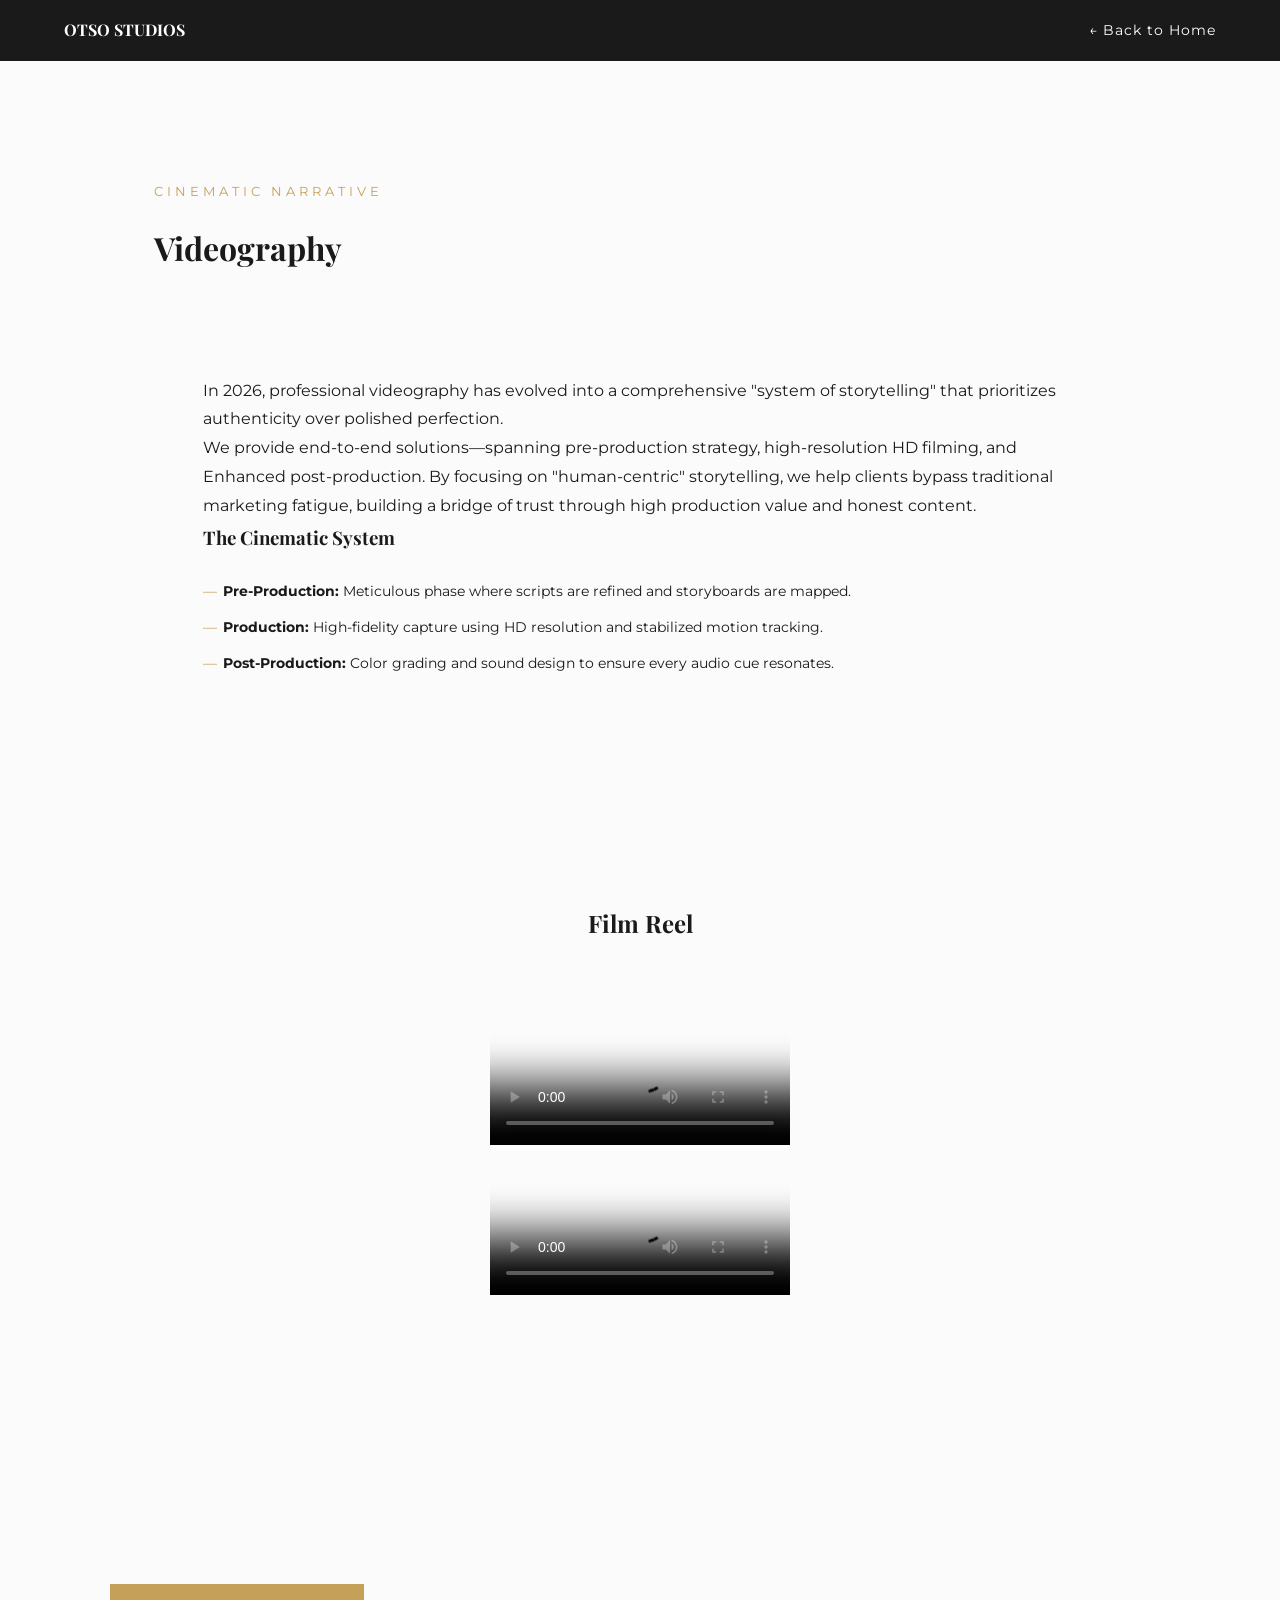
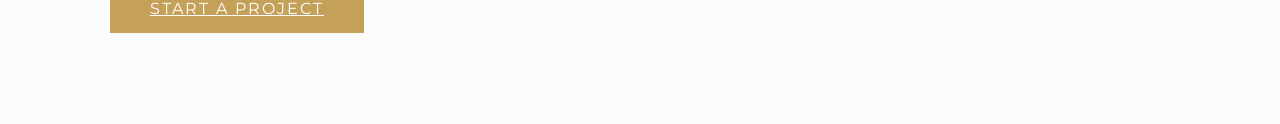
<file: video.html>
<!DOCTYPE html>
<html lang="en">
<head>
    <meta charset="UTF-8">
    <meta name="viewport" content="width=device-width, initial-scale=1.0">
    <title>Videography | OTSO STUDIOS</title>
    <link href="https://fonts.googleapis.com/css2?family=Montserrat:wght@300;400;600&family=Playfair+Display:ital,wght@0,400;0,700;1,400&display=swap" rel="stylesheet">
    <link rel="stylesheet" href="style.css">
</head>
<body class="sub-page">

    <nav class="navbar">
        <div class="logo">OTSO STUDIOS</div>
        <ul class="nav-links">
            <li><a href="index.html">← Back to Home</a></li>
        </ul>
    </nav>

    <main class="container section">
        <header class="service-header">
            <span class="sub-heading">Cinematic Narrative</span>
            <h1>Videography</h1>
        </header>

        <section class="content-body">
            <p class="lead-text">In 2026, professional videography has evolved into a comprehensive "system of storytelling" that prioritizes authenticity over polished perfection.</p>
            
            <div class="editorial-layout">
                <div class="text-column">
                    <p>We provide end-to-end solutions—spanning pre-production strategy, high-resolution HD filming, and Enhanced post-production. By focusing on "human-centric" storytelling, we help clients bypass traditional marketing fatigue, building a bridge of trust through high production value and honest content.</p>
                </div>
                
                <div class="workflow-column">
                    <h3>The Cinematic System</h3>
                    <ul class="service-list">
                        <li><strong>Pre-Production:</strong> Meticulous phase where scripts are refined and storyboards are mapped.</li>
                        <li><strong>Production:</strong> High-fidelity capture using HD resolution and stabilized motion tracking.</li>
                        <li><strong>Post-Production:</strong> Color grading and sound design to ensure every audio cue resonates.</li>
                    </ul>
                </div>
            </div>
        </section>

        <section class="sub-portfolio">
            <h2 class="section-title">Film Reel</h2>
            <div class="portfolio-grid">
                <div class="portfolio-item video-item">
                    <video controls poster="https://res.cloudinary.com/dgg74aovg/image/upload/v1775402676/isfsd_bvnrzc.jpg">
                        <source src="https://res.cloudinary.com/dgg74aovg/video/upload/v1775405442/ISF_Street_Dancing_2026_fecycv.mp4" type="video/mp4">
                    </video>
                </div>
            </div>

             <div class="portfolio-grid">
                <div class="portfolio-item video-item">
                    <video controls poster="https://res.cloudinary.com/dgg74aovg/image/upload/v1775402678/tjj_kp9oum.jpg">
                        <source src="https://res.cloudinary.com/dgg74aovg/video/upload/v1775405401/Teaser_Jamhil_Joyce_wjtuso.mp4" type="video/mp4">
                    </video>
                </div>
            </div>
        </section>
    </main>

    <footer class="section bg-charcoal">
        <div class="container text-center">
            <a href="index.html#contact" class="btn-primary">Start a Project</a>
        </div>
    </footer>

</body>
</html>
</file>
<file: style.css>
/* --- 1. CORE VARIABLES & RESET --- */
:root {
    --primary: #1A1A1A; /* Deep Charcoal */
    --bg: #FBFBFB;      /* Gallery White */
    --accent: #C5A059;  /* Muted Gold */
    --text: #333;
}

* { 
    margin: 0; 
    padding: 0; 
    box-sizing: border-box; 
}

body { 
    background-color: var(--bg); 
    color: var(--primary); 
    font-family: 'Montserrat', sans-serif; 
    line-height: 1.8;
    overflow-x: hidden;
    padding-top: 80px; 
}

body.loading {
    overflow: hidden;
}

#loader {
    position: fixed;
    top: 0;
    left: 0;
    width: 100%;
    height: 100%;
    background-color: var(--primary);
    display: flex;
    justify-content: center;
    align-items: center;
    z-index: 9999;
    /* Smooth slide up transition */
    transition: transform 0.8s cubic-bezier(0.77, 0, 0.175, 1);
}

.loader-content {
    text-align: center;
    color: var(--bg);
}

.loader-logo {
    font-family: 'Playfair Display', serif;
    font-size: clamp(1.5rem, 8vw, 3rem);
    letter-spacing: 8px;
    margin-bottom: 20px;
    opacity: 0;
    transform: translateY(10px);
    animation: revealText 0.8s forwards 0.3s;
}

.loader-line {
    width: 0;
    height: 2px;
    background-color: var(--accent);
    margin: 0 auto;
    animation: growLine 0.8s forwards;
}

#loader.loaded {
    transform: translateY(-100%);
}

@keyframes revealText { 
    to { opacity: 1; transform: translateY(0); } 
}

@keyframes growLine { 
    to { width: 80px; } 
}

/* --- 2. TYPOGRAPHY & LAYOUT --- */
h1, h2, h3, .logo { 
    font-family: 'Playfair Display', serif; 
    font-weight: 700; 
}

section, .section {
    padding: 100px 5% !important;
    clear: both;
}

.container {
    max-width: 1100px;
    margin: 0 auto;
    padding: 0 20px;
}

.section-title {
    text-align: center;
    margin-bottom: 50px;
}

/* --- 3. NAVIGATION --- */
.navbar {
    display: flex;
    justify-content: space-between;
    align-items: center;
    padding: 1rem 5%;
    background: #1a1a1a;
    color: #fff;
    position: fixed;
    width: 100%;
    top: 0;
    z-index: 1000;
}

.nav-links { 
    display: flex; 
    list-style: none; 
    gap: 30px; 
    align-items: center; 
}

.nav-links a { 
    text-decoration: none; 
    color: white; 
    font-size: 0.9rem; 
    letter-spacing: 1px; 
}

.nav-cta { 
    color: var(--accent) !important; 
    font-weight: 600; 
    border-bottom: 1px solid var(--accent);
    white-space: nowrap; 
}

/* --- 4. HERO SECTION --- */
.hero {
    height: calc(100vh - 80px);
    display: flex;
    align-items: center;
    justify-content: center;
    text-align: center;
    padding: 0 5%;
}

.hero h1 { 
    font-size: clamp(2.5rem, 6vw, 5rem); 
    line-height: 1.1; 
    margin-bottom: 2rem; 
}

.sub-heading { 
    text-transform: uppercase; 
    letter-spacing: 4px; 
    font-size: 0.8rem; 
    display: block; 
    margin-bottom: 1rem; 
    color: var(--accent);
}

/* --- 5. SERVICES --- */
.services-editorial-grid {
    display: grid;
    grid-template-columns: 1fr 1fr;
    gap: 60px;
}

.service-focus {
    padding: 40px;
    background: #fff;
    border: 1px solid #f0f0f0;
    transition: all 0.4s ease;
}

.service-focus:hover {
    border-color: var(--accent);
    transform: translateY(-10px);
}

.service-number {
    font-size: 0.8rem;
    color: var(--accent);
    letter-spacing: 2px;
    display: block;
    margin-bottom: 10px;
}

.service-list {
    list-style: none;
    margin: 25px 0;
    padding-left: 0;
}

.service-list li {
    font-size: 0.9rem;
    margin-bottom: 10px;
    padding-left: 20px;
    position: relative;
}

.service-list li::before {
    content: '—';
    position: absolute;
    left: 0;
    color: var(--accent);
}

.service-link {
    text-decoration: none;
    color: var(--primary);
    font-weight: 600;
    font-size: 0.85rem;
    text-transform: uppercase;
    border-bottom: 1px solid var(--accent);
    padding-bottom: 5px;
}

/* --- 6. PORTFOLIO GRID --- */
.work-grid {
    display: grid;
    grid-template-columns: repeat(2, 1fr);
    gap: 40px;
    margin-top: 50px;
}

.work-item {
    position: relative;
    overflow: hidden;
    background: transparent !important; 
    height: auto !important;           
}

.work-item.tall { grid-row: span 2; }

.work-image-wrapper { 
    position: relative; 
    width: 100%; 
    height: auto !important; 
}

.work-item img, .work-item video {
    width: 100%;
    height: auto !important; 
    object-fit: cover;
    display: block;
    transition: transform 1.2s cubic-bezier(0.19, 1, 0.22, 1);
}

.work-overlay {
    position: absolute;
    bottom: 0;
    left: 0;
    width: 100%;
    padding: 40px;
    background: linear-gradient(to top, rgba(0,0,0,0.7), transparent);
    color: white;
    opacity: 0;
    transform: translateY(20px);
    transition: all 0.5s ease;
}

.work-overlay span {
    font-family: 'Montserrat', sans-serif;
    font-size: 0.7rem;
    text-transform: uppercase;
    letter-spacing: 2px;
    color: var(--accent);
}

.work-overlay h3 { font-size: 1.8rem; margin-top: 10px; }

.work-item:hover img, .work-item:hover video { transform: scale(1.05); }
.work-item:hover .work-overlay { opacity: 1; transform: translateY(0); }

/* --- 7. FAQ SECTION --- */
#faq {
    background-color: var(--primary) !important;
    color: var(--bg) !important;
    padding: 120px 5% !important;
}

.faq-category-title {
    color: var(--accent);
    font-family: 'Montserrat', sans-serif;
    font-size: 0.9rem;
    text-transform: uppercase;
    letter-spacing: 3px;
    margin-bottom: 25px;
    padding-bottom: 10px;
    border-bottom: 1px solid #333;
    text-align: left;
}

summary {
    font-family: 'Playfair Display', serif;
    font-size: 1.3rem;
    cursor: pointer;
    list-style: none;
    position: relative;
    padding-right: 30px;
}

summary::after { content: '+'; position: absolute; right: 0; color: var(--accent); }
details[open] summary::after { content: '−'; }

details { border-bottom: 1px solid #333; padding: 20px 0; transition: all 0.3s ease; }
details:hover { padding-left: 10px; }
details p { color: #bcbcbc; font-size: 0.95rem; padding-top: 20px; }
details strong { color: var(--bg); }

/* --- 8. REVIEWS --- */
.reviews-grid {
    display: grid;
    grid-template-columns: repeat(auto-fill, minmax(300px, 1fr));
    gap: 20px;
    margin-bottom: 40px;
}

.review-card { padding: 30px; border: 1px solid #eee; background: #fff; }
.stars { color: var(--accent); margin-bottom: 15px; }

/* --- 9. FORMS & BUTTONS --- */
input, select, textarea {
    width: 100%;
    padding: 15px;
    border: 1px solid #ddd;
    background-color: #fff;
    font-family: 'Montserrat', sans-serif;
}

.form-group-row { display: flex; gap: 20px; margin-bottom: 20px; }

.btn-primary {
    background: var(--accent);
    color: white;
    padding: 15px 40px;
    border: none;
    text-transform: uppercase;
    letter-spacing: 2px;
    cursor: pointer;
}

/* --- 10. RESPONSIVE DESIGN --- */

/* Tablet Optimization */
@media (max-width: 900px) {
    .services-editorial-grid, .form-group-row {
        grid-template-columns: 1fr;
        flex-direction: column;
    }
    section { padding: 60px 5% !important; }
}

@media screen and (max-width: 600px) {
    .navbar {
        flex-direction: column !important;
        height: auto !important;
        padding: 15px 0 !important;
        text-align: center;
    }

    .logo {
        margin-bottom: 10px;
    }

    .nav-links {
        display: flex !important;
        flex-wrap: wrap !important; 
        justify-content: center !important;
        gap: 12px !important;
        padding: 0 10px !important;
        width: 100%;
    }

    .nav-links a {
        font-size: 12px !important;
        padding: 5px !important;
        display: inline-block !important; 
        visibility: visible !important;
        opacity: 1 !important;
    }

    .work-grid {
        grid-template-columns: 1fr !important;
        gap: 20px;
    }
    
    .work-item.tall { grid-row: span 1; }
}

video, img, .video-container, .photo-container {
    max-width: 100% !important;
    height: auto !important;
    display: block;
    margin: 0 auto; 
}

#film-reel, #selected-photography {
    width: 100% !important;
    padding: 20px !important;
    overflow-x: hidden !important;
}

.work-item, 
.work-image-wrapper, 
#film-reel video, 
#selected-photography img {
    height: auto !important;
    min-height: 0 !important;
    max-height: none !important;
    aspect-ratio: auto !important;
}

.work-grid {
    grid-auto-rows: min-content !important;
}
</file>
